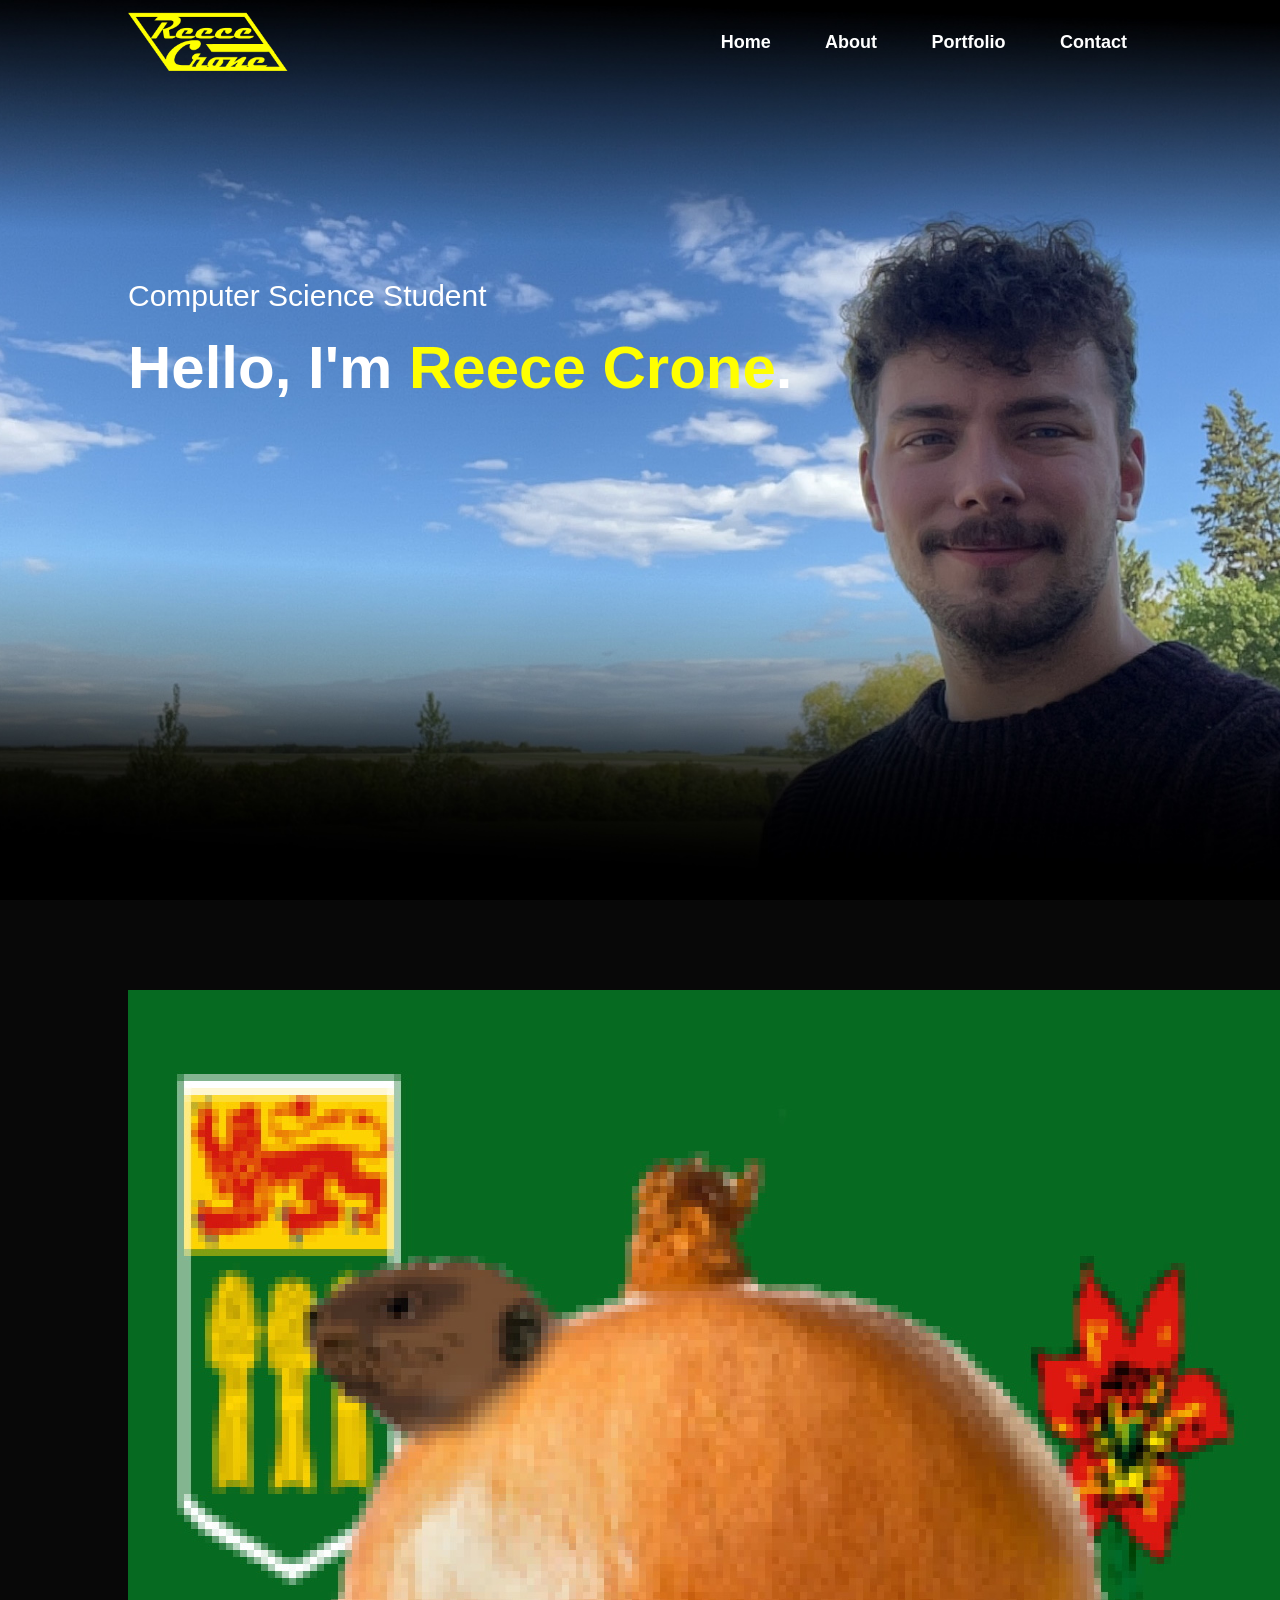
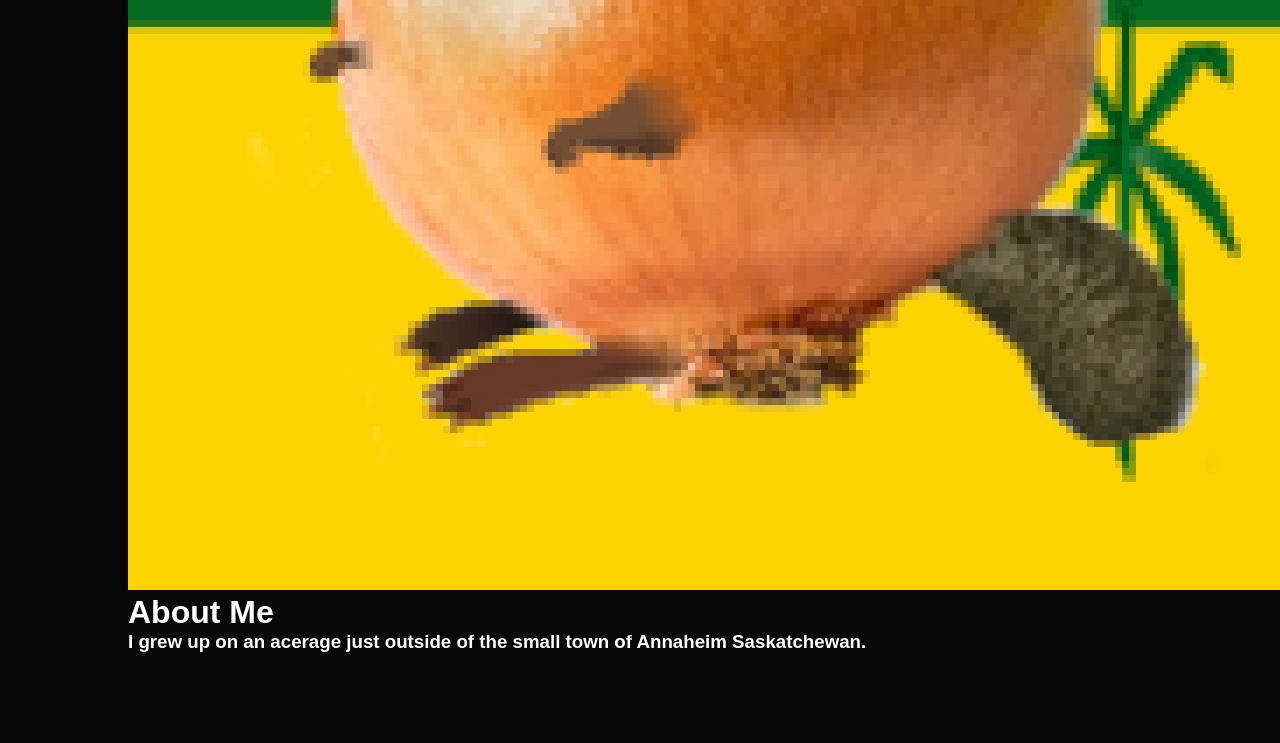
<file: Reece-portfolio/index.html>
<!DOCTYPE html>
<html lang="en">
<head>
    <meta charset="UTF-8">
    <meta http-equiv="X-UA-Compatible" content="IE=edge">
    <meta name="viewport" content="width=device-width, initial-scale=1.0">
    <title>Reece Crone's Portfolio Website</title>
    <link rel="stylesheet" href="style.css">
</head>
<body>
<div id="header">
    <div class="container">
        <nav>

            <img src="images/logo2.png" class="logo">
            <ul>
                <li><a href="#"><b>Home</b></a></li>
                <li><a href="#"><b>About</b></a></li>
                <li><a href="#"><b>Portfolio</b></a></li>
                <li><a href="#"><b>Contact</b></a></li>
            </ul>
        </nav>
        <div class="header-text">
            <p>Computer Science Student</p>
            <h1>Hello, I'm <span>Reece Crone</span>.</h1>
        </div>
    </div>
</div>
<!-- ---------------about----------------- -->
<div id="about">
    <div class="container">
        <div class="row">
            <div class="about-col-1">
                <img src="images/OnionV2.jpg">
            </div>
            <div class="about-col-2">
                <h1>About Me</h1>
                <h3>I grew up on an acerage just outside of the small town of Annaheim Saskatchewan.</h3>
            </div>
        </div>
    </div>
</div>
</body>
</html>
</file>
<file: Reece-portfolio/style.css>
*{
    margin: 0;
    padding: 0;
    font-family: 'Poppins', sans-serif;
    box-sizing: border-box;
}
body{
    background: #080808;
    color: #fff;
}
#header{
    width: 100%;
    height: 100vh;
    background-image: url(images/background.jpg);
    background-color: #080808;
    background-size: cover;
    background-position: center;
}
.container{
    padding: 10px 10%;
}

nav{
    display: flex;
    align-items: center;
    justify-content: space-between;
    flex-wrap: wrap;
}

.logo{
    width: 160px;
}

nav ul li{
    display: inline-block;
    list-style: none;
    margin: 10px 25px;

}

nav ul li a{
    color: #fff;
    text-decoration: none;
    font-size: 18px;
    position: relative;
}

nav ul li a::after{
    content: '';
    width: 0;
    height: 3px;
    background: yellow;
    position:absolute;
    left: 0;
    bottom: -6px;
    transition: 0.5s;
}
nav ul li a:hover::after{
    width: 100%;
}

.header-text{
    margin-top: 20%;
    font-size: 30px;
}
.header-text h1{
    font-size: 60px;
    margin-top: 20px;
}
.header-text h1 span{
    color: yellow;
}
/* ----------------------about--------------- */
#about{
    padding: 80px 0;
    color: #fff;
}
.row{
    display: flex;
    justify-content: space-between;
    flex-wrap: wrap;
}
</file>
